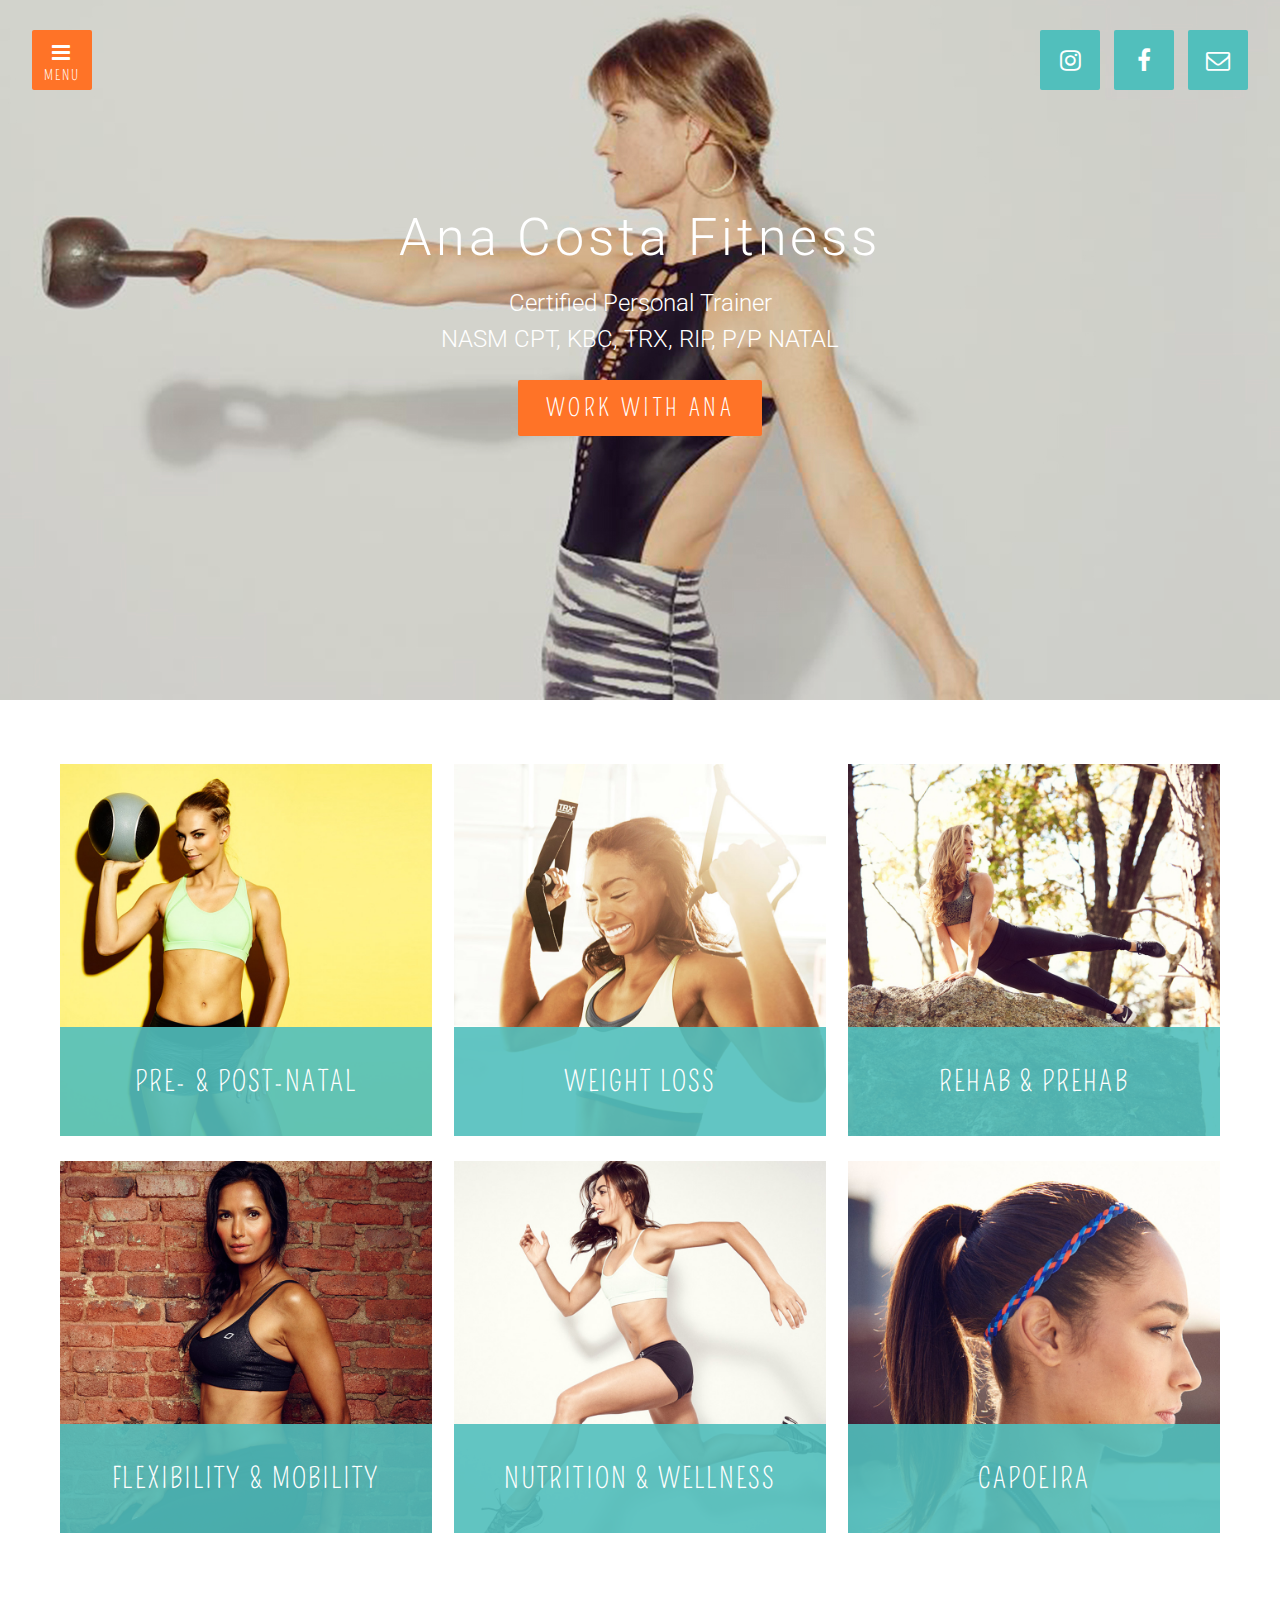
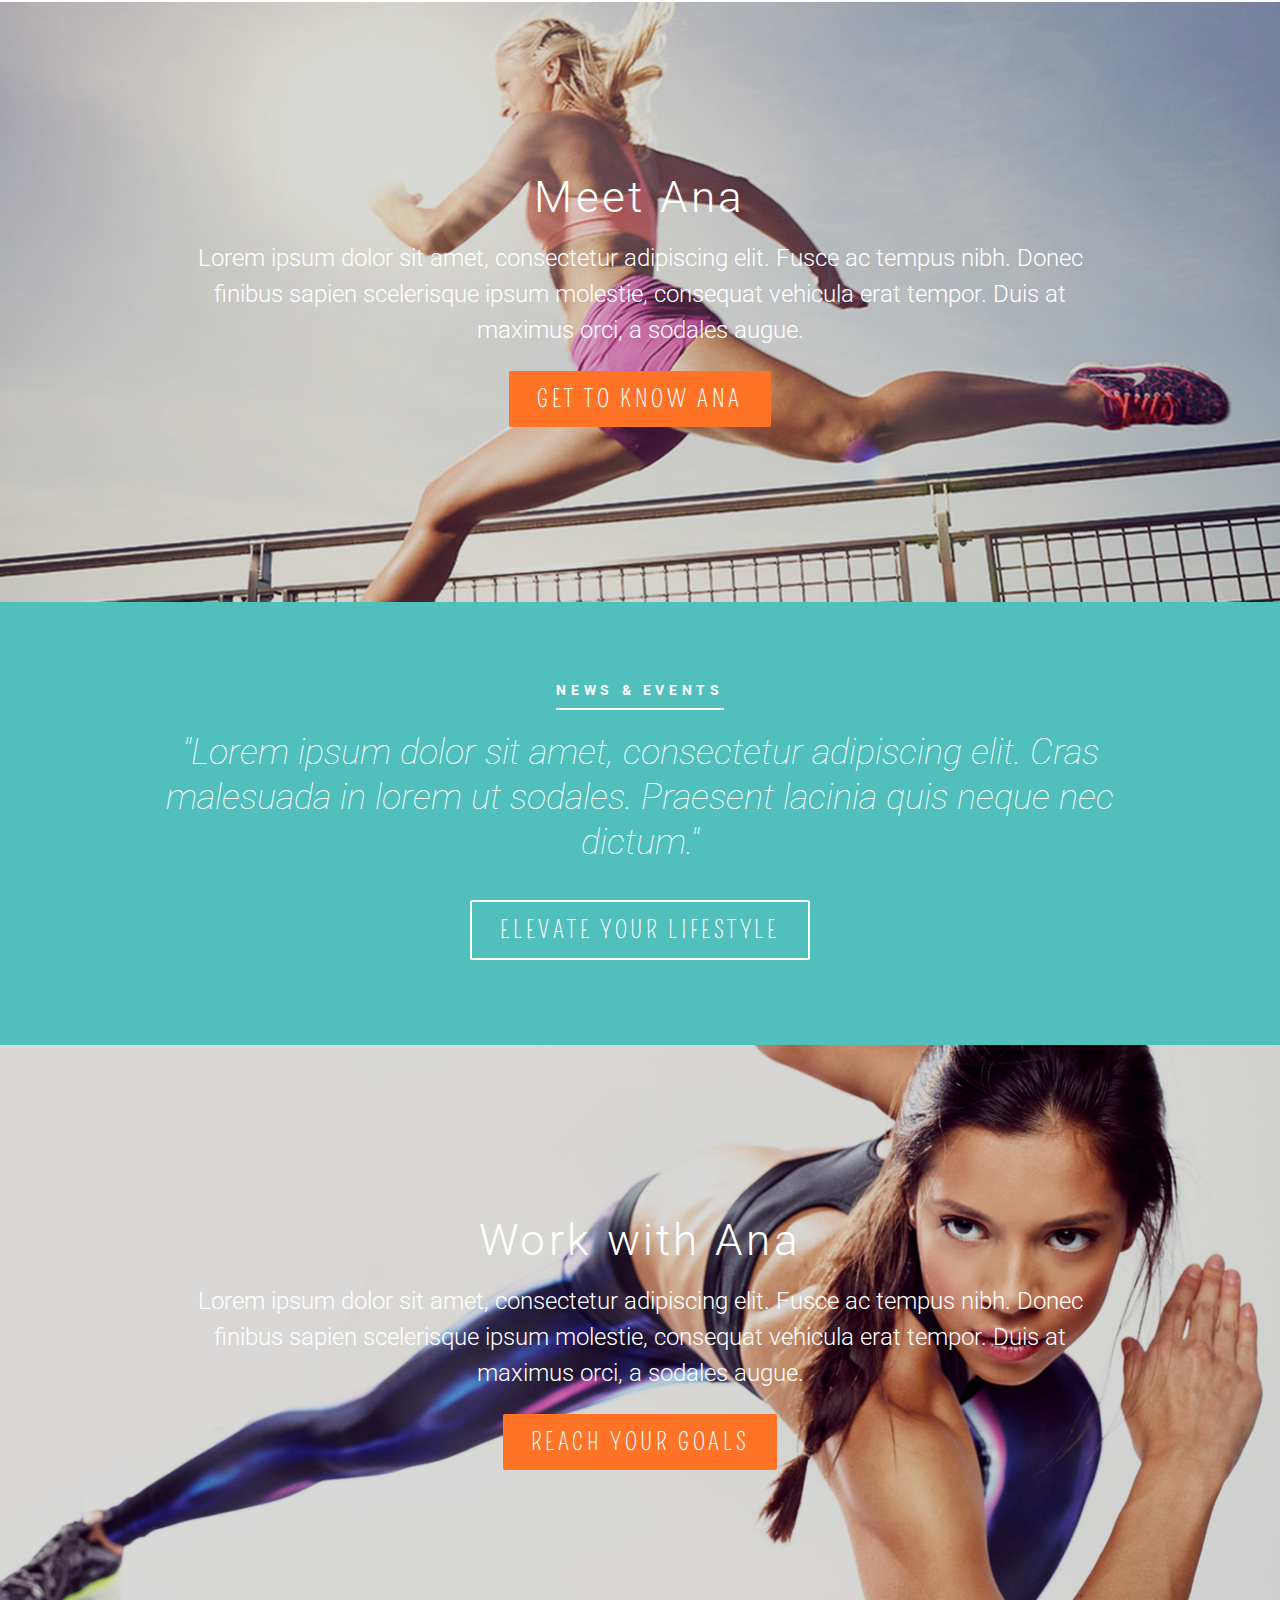
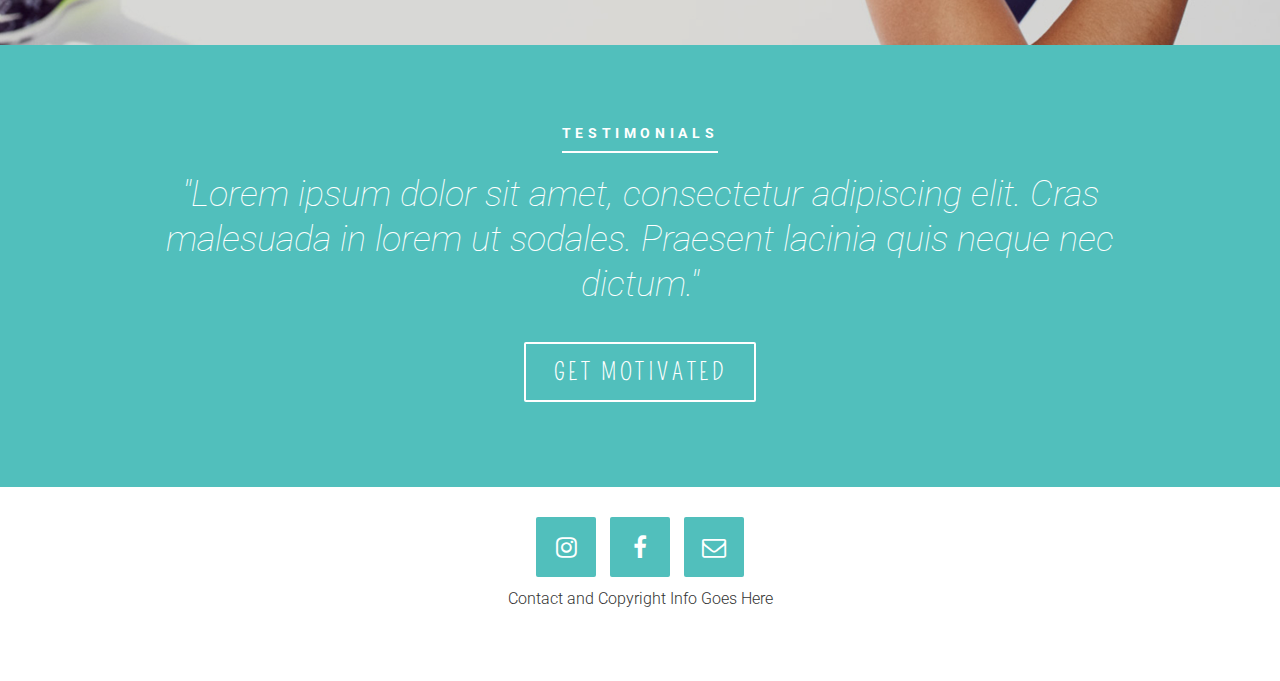
<file: index.html>
<!DOCTYPE html>
<html>
	<head>
		<meta charset="UTF-8">
		<title>Ana Costa Fitness</title>
		<link rel="stylesheet" href="css/reset.css" media="screen" type="text/css">
		<link rel="stylesheet" href="css/styles.css" media="screen" type="text/css">
		<link href='https://fonts.googleapis.com/css?family=Pompiere|Roboto:400,100,300,500,700,900,100italic,300italic,400italic,500italic,700italic,900italic' rel='stylesheet' type='text/css'>
		<link rel="stylesheet" href="https://maxcdn.bootstrapcdn.com/font-awesome/4.4.0/css/font-awesome.min.css">
	</head>
	<body>
		<!-- Wraps Whole Design -->
 		<div id="mainWrapper">
		
		<!-- Main Image, Welcome Message, Menu and CTA -->
		<header>
			<div class="outerContainer">
				<div class="tint">
					<img class="mainImage" src="assets/main.jpg" alt="main test image">
				</div>
				<div class="welcome">
					<h1>Ana Costa Fitness</h1>
					<p class="subhead">Certified Personal Trainer</br>
					NASM CPT, KBC, TRX, RIP, P/P NATAL</p>
					<div class="primaryCTA"><a href="pages/intake-form.html">Work with Ana</a></div>
				</div>
			</div>
			
			<!-- JS will apply to this ID to expand and close -->
			<div id="mainMenu" class="expandOpen">
				<a href="#"><i class="fa fa-navicon"></i></br>menu</a>
			</div>

			<div class="menuExpand">
				<div class="menuExpandInner">
					<ul>
						<li><a class="closeMainMenu" href="#">Close <i class="fa fa-close lg"></i></a></li>
						<li><a class="smoothScroll" href="#focusAreas">Focus Areas</a></li>
						<li><a class="smoothScroll" href="#about">Meet Ana</a></li>
						<li><a class="smoothScroll" href="#news">News &amp; Events</a></li>
						<li><a class="smoothScroll" href="#getStarted">Work with Ana</a></li>
						<li><a class="smoothScroll" href="#testimonials">Testimonials</a></li>
					</ul>
					<div class="socialMenu">
						<ul>
							<li><a class="icontest" href="https://www.instagram.com/ana_rouxinol/" target="_blank"><i class="fa fa-instagram"></i></a></li>
							<li><a href="https://www.facebook.com" target="_blank"><i class="fa fa-facebook"></i></a></li>
							<li><a href="mailto:zecatarina@gmail.com?Subject=Personal%20Training"><i class="fa fa-envelope-o"></i></a></li>	
						</ul>
					</div>
				</div>
			</div>
			
			<!-- Icons below will not show when menu is expanded -->
			<div class="socialIcons">
				<ul>
					<li><a href="https://www.instagram.com/ana_rouxinol/" target="_blank"><i class="fa fa-instagram"></i></a></li>
					<li><a href="https://www.facebook.com"><i class="fa fa-facebook" target="_blank"></i></a></li>
					<li><a href="mailto:zecatarina@gmail.com?Subject=Personal%20Training"><i class="fa fa-envelope-o"></i></a></li>	
				</ul>
			</div>
		</header>

		<!-- 6 Blocks for Fitness Focus Areas, JS applied to open controlled pop-up -->
		<section id="focusAreas" name="focusAreas">
			<div class="boxes box1">
				<a class="boxLink" href="#openModal"><h3><i class="fa fa-clone"></i> Pre- &amp; Post-Natal<h3></a>

				<div id="openModal" class="modalDialog">
					<div class="inside">
						<a href="#close" title="Close" class="close">Close <i class="fa fa-close"></i></a>
						<h2>Pre- &amp; Post-Natal</h2>
						<div>
							<img class="popupImage" src="assets/TestImage5.jpg">
						</div>
						<p>Lorem ipsum dolor sit amet, consectetur adipiscing elit. Donec sem turpis, convallis et dapibus quis, commodo ut ipsum. Aenean id iaculis dui, nec eleifend mi. Donec consequat convallis elit vel hendrerit. Praesent tristique, dolor quis dapibus finibus, velit arcu sollicitudin lectus, at pharetra nisl risus et lectus. Nulla malesuada sollicitudin dolor, eget lobortis tellus aliquet eu. Maecenas venenatis et purus eget vulputate. Integer id ultricies metus. Cras cursus vitae mi vel tincidunt. Donec nisl odio, semper semper lobortis sit amet, viverra sit amet diam. Sed euismod pharetra ante, eu mattis magna mattis eget. Donec ac tristique metus, in maximus est. Maecenas luctus a est id dictum. Vestibulum non tortor auctor, malesuada mi sit amet, cursus orci. Proin auctor id neque eget imperdiet. Nunc vitae metus sit amet nibh sagittis venenatis. Vestibulum luctus quis leo quis consequat.</p>
						<p>Quisque consequat erat mi, sit amet ultrices orci euismod sed. Sed nec dolor et augue luctus scelerisque vitae eu justo. Nam congue leo neque, ut efficitur sapien varius et. Quisque lacinia finibus porta. Aenean elit dolor, dictum nec varius non, egestas a lectus. Nunc efficitur, tellus non vestibulum aliquam, lorem velit ultricies eros, eu lobortis lacus arcu sit amet nulla. Sed placerat eget elit a congue. Praesent eget eros et erat iaculis gravida et sit amet magna. Praesent vulputate blandit elit, non fermentum risus cursus ut. Duis dignissim lacus in mauris tempor, vel pulvinar turpis feugiat. Mauris convallis leo lacinia odio lacinia, quis faucibus eros congue.</p>
					</div>
				</div>
			</div>
			
			<div class="boxes box2">
				<a class="boxLink" href="#openModal2"><h3><i class="fa fa-clone"></i> Weight Loss<h3></a>

				<div id="openModal2" class="modalDialog">
					<div class="inside">
						<a href="#close" title="Close" class="close">Close <i class="fa fa-close"></i></a>
						<h2>Weight Loss</h2>
						<div>
							<img class="popupImage" src="assets/TestImage4.jpg">
						</div>
						<p>Lorem ipsum dolor sit amet, consectetur adipiscing elit. Donec sem turpis, convallis et dapibus quis, commodo ut ipsum. Aenean id iaculis dui, nec eleifend mi. Donec consequat convallis elit vel hendrerit. Praesent tristique, dolor quis dapibus finibus, velit arcu sollicitudin lectus, at pharetra nisl risus et lectus. Nulla malesuada sollicitudin dolor, eget lobortis tellus aliquet eu. Maecenas venenatis et purus eget vulputate. Integer id ultricies metus. Cras cursus vitae mi vel tincidunt. Donec nisl odio, semper semper lobortis sit amet, viverra sit amet diam. Sed euismod pharetra ante, eu mattis magna mattis eget. Donec ac tristique metus, in maximus est. Maecenas luctus a est id dictum. Vestibulum non tortor auctor, malesuada mi sit amet, cursus orci. Proin auctor id neque eget imperdiet. Nunc vitae metus sit amet nibh sagittis venenatis. Vestibulum luctus quis leo quis consequat.</p>
						<p>Quisque consequat erat mi, sit amet ultrices orci euismod sed. Sed nec dolor et augue luctus scelerisque vitae eu justo. Nam congue leo neque, ut efficitur sapien varius et. Quisque lacinia finibus porta. Aenean elit dolor, dictum nec varius non, egestas a lectus. Nunc efficitur, tellus non vestibulum aliquam, lorem velit ultricies eros, eu lobortis lacus arcu sit amet nulla. Sed placerat eget elit a congue. Praesent eget eros et erat iaculis gravida et sit amet magna. Praesent vulputate blandit elit, non fermentum risus cursus ut. Duis dignissim lacus in mauris tempor, vel pulvinar turpis feugiat. Mauris convallis leo lacinia odio lacinia, quis faucibus eros congue.</p>
					</div>
				</div>
			</div>

			<div class="boxes box3">
				<a class="boxLink" href="#openModal3"><h3><i class="fa fa-clone"></i> Rehab &amp; Prehab<h3></a>

				<div id="openModal3" class="modalDialog">
					<div class="inside">
						<a href="#close" title="Close" class="close">Close <i class="fa fa-close"></i></a>
						<h2>Rehab &amp; Prehab</h2>
						<div>
							<img class="popupImage" src="assets/TestImage6.jpg">
						</div>
						<p>Lorem ipsum dolor sit amet, consectetur adipiscing elit. Donec sem turpis, convallis et dapibus quis, commodo ut ipsum. Aenean id iaculis dui, nec eleifend mi. Donec consequat convallis elit vel hendrerit. Praesent tristique, dolor quis dapibus finibus, velit arcu sollicitudin lectus, at pharetra nisl risus et lectus. Nulla malesuada sollicitudin dolor, eget lobortis tellus aliquet eu. Maecenas venenatis et purus eget vulputate. Integer id ultricies metus. Cras cursus vitae mi vel tincidunt. Donec nisl odio, semper semper lobortis sit amet, viverra sit amet diam. Sed euismod pharetra ante, eu mattis magna mattis eget. Donec ac tristique metus, in maximus est. Maecenas luctus a est id dictum. Vestibulum non tortor auctor, malesuada mi sit amet, cursus orci. Proin auctor id neque eget imperdiet. Nunc vitae metus sit amet nibh sagittis venenatis. Vestibulum luctus quis leo quis consequat.</p>
						<p>Quisque consequat erat mi, sit amet ultrices orci euismod sed. Sed nec dolor et augue luctus scelerisque vitae eu justo. Nam congue leo neque, ut efficitur sapien varius et. Quisque lacinia finibus porta. Aenean elit dolor, dictum nec varius non, egestas a lectus. Nunc efficitur, tellus non vestibulum aliquam, lorem velit ultricies eros, eu lobortis lacus arcu sit amet nulla. Sed placerat eget elit a congue. Praesent eget eros et erat iaculis gravida et sit amet magna. Praesent vulputate blandit elit, non fermentum risus cursus ut. Duis dignissim lacus in mauris tempor, vel pulvinar turpis feugiat. Mauris convallis leo lacinia odio lacinia, quis faucibus eros congue.</p>
					</div>
				</div>
			</div>

			<div class="boxes box4">
				<a class="boxLink" href="#openModal4"><h3><i class="fa fa-clone"></i> Flexibility &amp; Mobility<h3></a>

				<div id="openModal4" class="modalDialog">
					<div class="inside">
						<a href="#close" title="Close" class="close">Close <i class="fa fa-close"></i></a>
						<h2>Flexibility &amp; Mobility</h2>
						<div>
							<img class="popupImage" src="assets/TestImage7.jpg">
						</div>
						<p>Lorem ipsum dolor sit amet, consectetur adipiscing elit. Donec sem turpis, convallis et dapibus quis, commodo ut ipsum. Aenean id iaculis dui, nec eleifend mi. Donec consequat convallis elit vel hendrerit. Praesent tristique, dolor quis dapibus finibus, velit arcu sollicitudin lectus, at pharetra nisl risus et lectus. Nulla malesuada sollicitudin dolor, eget lobortis tellus aliquet eu. Maecenas venenatis et purus eget vulputate. Integer id ultricies metus. Cras cursus vitae mi vel tincidunt. Donec nisl odio, semper semper lobortis sit amet, viverra sit amet diam. Sed euismod pharetra ante, eu mattis magna mattis eget. Donec ac tristique metus, in maximus est. Maecenas luctus a est id dictum. Vestibulum non tortor auctor, malesuada mi sit amet, cursus orci. Proin auctor id neque eget imperdiet. Nunc vitae metus sit amet nibh sagittis venenatis. Vestibulum luctus quis leo quis consequat.</p>
						<p>Quisque consequat erat mi, sit amet ultrices orci euismod sed. Sed nec dolor et augue luctus scelerisque vitae eu justo. Nam congue leo neque, ut efficitur sapien varius et. Quisque lacinia finibus porta. Aenean elit dolor, dictum nec varius non, egestas a lectus. Nunc efficitur, tellus non vestibulum aliquam, lorem velit ultricies eros, eu lobortis lacus arcu sit amet nulla. Sed placerat eget elit a congue. Praesent eget eros et erat iaculis gravida et sit amet magna. Praesent vulputate blandit elit, non fermentum risus cursus ut. Duis dignissim lacus in mauris tempor, vel pulvinar turpis feugiat. Mauris convallis leo lacinia odio lacinia, quis faucibus eros congue.</p>
					</div>
				</div>
			</div>

			<div class="boxes box5">
				<a class="boxLink" href="#openModal5"><h3><i class="fa fa-clone"></i> Nutrition &amp; Wellness<h3></a>

				<div id="openModal5" class="modalDialog">
					<div class="inside">
						<a href="#close" title="Close" class="close">Close <i class="fa fa-close"></i></a>
						<h2>Nutrition &amp; Wellness</h2>
						<div>
							<img class="popupImage" src="assets/TestImage8.jpg">
						</div>
						<p>Lorem ipsum dolor sit amet, consectetur adipiscing elit. Donec sem turpis, convallis et dapibus quis, commodo ut ipsum. Aenean id iaculis dui, nec eleifend mi. Donec consequat convallis elit vel hendrerit. Praesent tristique, dolor quis dapibus finibus, velit arcu sollicitudin lectus, at pharetra nisl risus et lectus. Nulla malesuada sollicitudin dolor, eget lobortis tellus aliquet eu. Maecenas venenatis et purus eget vulputate. Integer id ultricies metus. Cras cursus vitae mi vel tincidunt. Donec nisl odio, semper semper lobortis sit amet, viverra sit amet diam. Sed euismod pharetra ante, eu mattis magna mattis eget. Donec ac tristique metus, in maximus est. Maecenas luctus a est id dictum. Vestibulum non tortor auctor, malesuada mi sit amet, cursus orci. Proin auctor id neque eget imperdiet. Nunc vitae metus sit amet nibh sagittis venenatis. Vestibulum luctus quis leo quis consequat.</p>
						<p>Quisque consequat erat mi, sit amet ultrices orci euismod sed. Sed nec dolor et augue luctus scelerisque vitae eu justo. Nam congue leo neque, ut efficitur sapien varius et. Quisque lacinia finibus porta. Aenean elit dolor, dictum nec varius non, egestas a lectus. Nunc efficitur, tellus non vestibulum aliquam, lorem velit ultricies eros, eu lobortis lacus arcu sit amet nulla. Sed placerat eget elit a congue. Praesent eget eros et erat iaculis gravida et sit amet magna. Praesent vulputate blandit elit, non fermentum risus cursus ut. Duis dignissim lacus in mauris tempor, vel pulvinar turpis feugiat. Mauris convallis leo lacinia odio lacinia, quis faucibus eros congue.</p>
					</div>
				</div>
			</div>

			<div class="boxes box6">
				<a class="boxLink" href="#openModal6"><h3><i class="fa fa-clone"></i> Capoeira<h3></a>

				<div id="openModal6" class="modalDialog">
					<div class="inside">
						<a href="#close" title="Close" class="close">Close <i class="fa fa-close"></i></a>
						<h2>Capoeira</h2>
						<div>
							<img class="popupImage" src="assets/TestImage9.jpg">
						</div>
						<p>Lorem ipsum dolor sit amet, consectetur adipiscing elit. Donec sem turpis, convallis et dapibus quis, commodo ut ipsum. Aenean id iaculis dui, nec eleifend mi. Donec consequat convallis elit vel hendrerit. Praesent tristique, dolor quis dapibus finibus, velit arcu sollicitudin lectus, at pharetra nisl risus et lectus. Nulla malesuada sollicitudin dolor, eget lobortis tellus aliquet eu. Maecenas venenatis et purus eget vulputate. Integer id ultricies metus. Cras cursus vitae mi vel tincidunt. Donec nisl odio, semper semper lobortis sit amet, viverra sit amet diam. Sed euismod pharetra ante, eu mattis magna mattis eget. Donec ac tristique metus, in maximus est. Maecenas luctus a est id dictum. Vestibulum non tortor auctor, malesuada mi sit amet, cursus orci. Proin auctor id neque eget imperdiet. Nunc vitae metus sit amet nibh sagittis venenatis. Vestibulum luctus quis leo quis consequat.</p>
						<p>Quisque consequat erat mi, sit amet ultrices orci euismod sed. Sed nec dolor et augue luctus scelerisque vitae eu justo. Nam congue leo neque, ut efficitur sapien varius et. Quisque lacinia finibus porta. Aenean elit dolor, dictum nec varius non, egestas a lectus. Nunc efficitur, tellus non vestibulum aliquam, lorem velit ultricies eros, eu lobortis lacus arcu sit amet nulla. Sed placerat eget elit a congue. Praesent eget eros et erat iaculis gravida et sit amet magna. Praesent vulputate blandit elit, non fermentum risus cursus ut. Duis dignissim lacus in mauris tempor, vel pulvinar turpis feugiat. Mauris convallis leo lacinia odio lacinia, quis faucibus eros congue.</p>
					</div>
				</div>
			</div>
		</section>

		
		<!-- Links to About and Press Page with Same Menu, Footer  -->
		<section id="about" name="about">
			<div class="outerContainer">
				<div class="tint">				
					<img class="mainImage" src="assets/TestImage2.jpg">
				</div>
				<div class="sectionTitle">
					<h2>Meet Ana</h2>
					<p class="subhead">Lorem ipsum dolor sit amet, consectetur adipiscing elit. Fusce ac tempus nibh. Donec finibus sapien scelerisque ipsum molestie, consequat vehicula erat tempor. Duis at maximus orci, a sodales augue.</p>
					<div class="primaryCTA"><a href="pages/about.html">Get to Know Ana</a></div>
				</div>
			</div>
		</section>
		
		<!-- Links to News Page with Same Menu, Footer  -->
		<section id="news" name="news">
			<h5><span>News &amp; Events</span></h5>
			<h4>"Lorem ipsum dolor sit amet, consectetur adipiscing elit. Cras malesuada in lorem ut sodales. Praesent lacinia quis neque nec dictum."</h4>
			<div class="secondaryCTA"><a href="pages/news-events.html">Elevate Your Lifestyle</a></div>
		</section>
		
		<!-- Links to Interactive Form Page with Same Menu, Footer  -->
		<section id="getStarted" name="getStarted">
			<div class="outerContainer">
				<div class="tint">
					<img class="mainImage" src="assets/TestImage3.jpg">
				</div>
				<div class="sectionTitle">
					<h2>Work with Ana</h2>
					<p class="subhead">Lorem ipsum dolor sit amet, consectetur adipiscing elit. Fusce ac tempus nibh. Donec finibus sapien scelerisque ipsum molestie, consequat vehicula erat tempor. Duis at maximus orci, a sodales augue.</p>
					<div class="primaryCTA"><a href="pages/intake-form.html">Reach Your Goals</a></div>
				</div>
			</div>
		</section>

		<!-- Links to Static Testimonials Page with Same Menu, Footer  -->
		<section id="testimonials" name="testimonials">
			<h5><span>Testimonials</span></h5>
			<h4>"Lorem ipsum dolor sit amet, consectetur adipiscing elit. Cras malesuada in lorem ut sodales. Praesent lacinia quis neque nec dictum."</h4>
			<div class="secondaryCTA"><a href="pages/testimonials.html">Get Motivated</a></div>
		</section>
		
		<!-- Start Footer  -->
		<footer>
			<div class="socialFooter">
				<ul>
					<li><a href="https://www.instagram.com/ana_rouxinol/" target="_blank"><i class="fa fa-instagram"></i></a></li>
					<li><a href="https://www.facebook.com" target="_blank"><i class="fa fa-facebook"></i></a></li>
					<li><a href="mailto:zecatarina@gmail.com?Subject=Personal%20Training"><i class="fa fa-envelope-o"></i></a></li>
				</ul>
			</div>
			<div class="contactInfo">
				<p>Contact and Copyright Info Goes Here</p>
			</div>
		</footer>
		<!-- End Footer  -->

		<!-- Start Java Script  -->
		<script src="http://ajax.googleapis.com/ajax/libs/jquery/1.10.1/jquery.min.js" type="text/javascript"></script>
		<script src="js/jquery-ui.min.js"></script>
		<script src="js/main.js" type="text/javascript"></script>
		</div>
	</body>
</html>
</file>
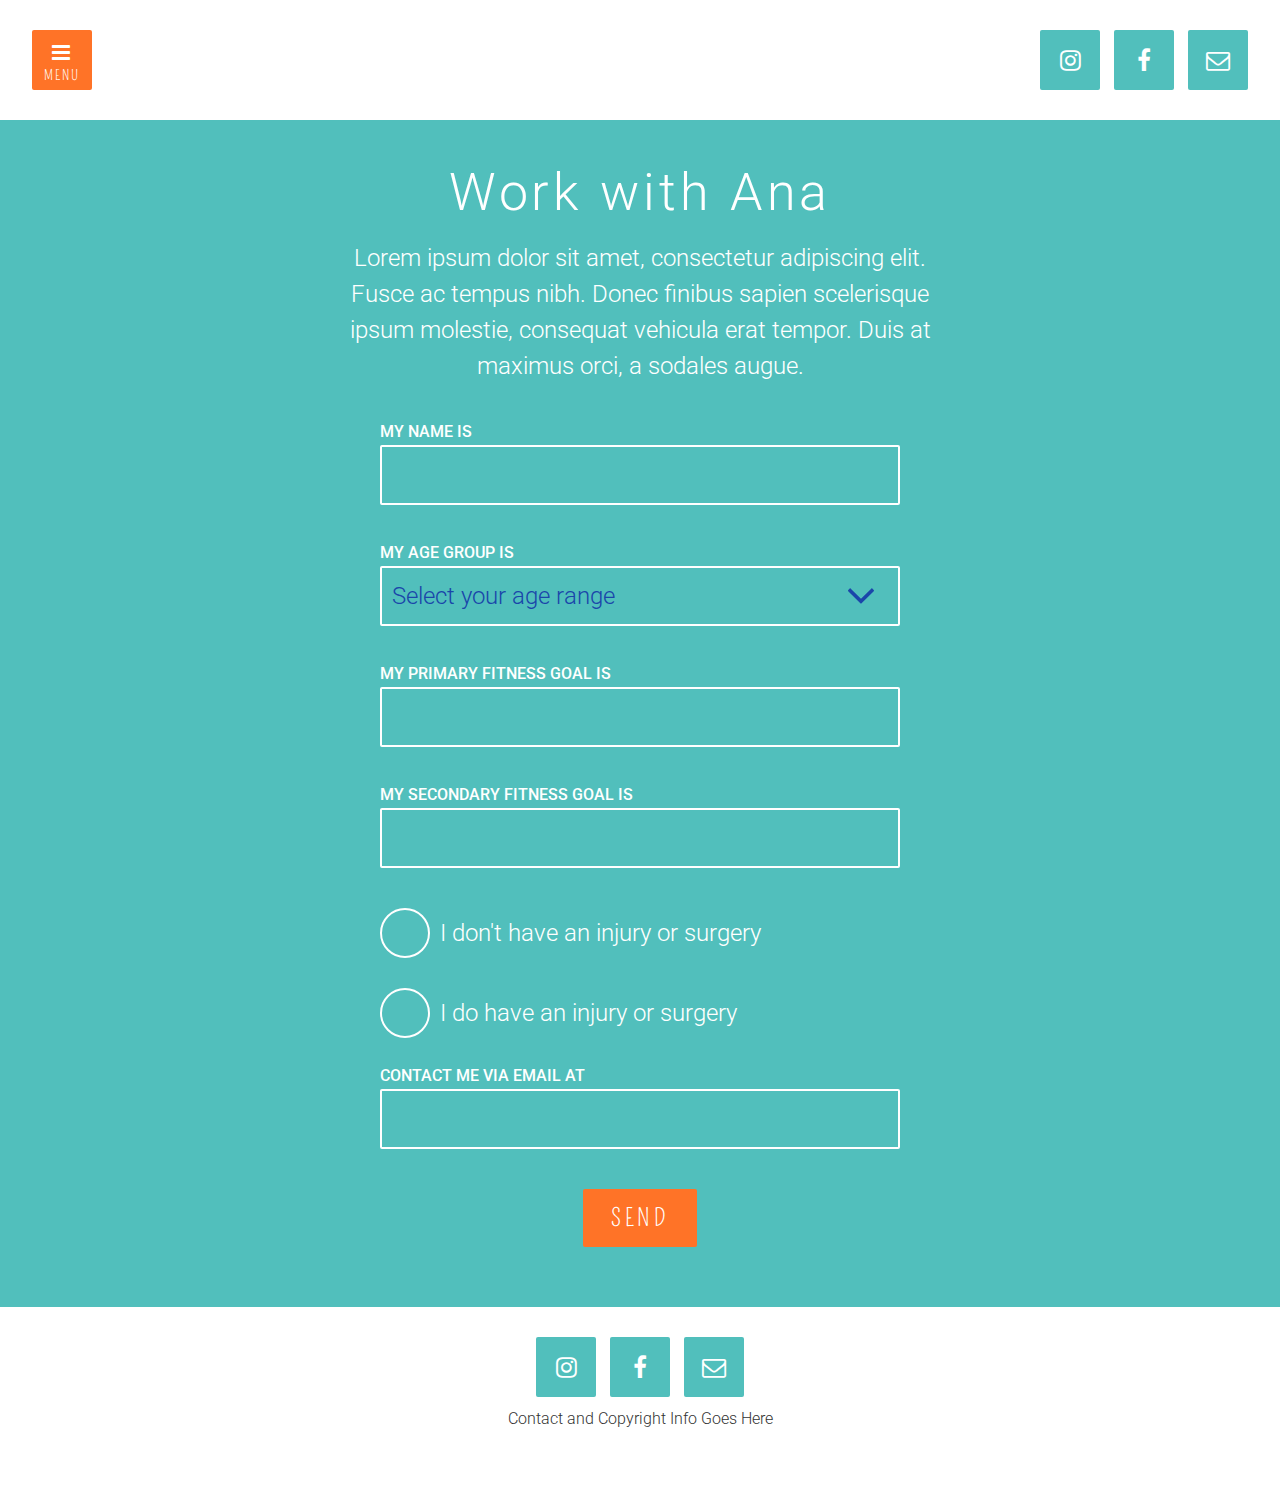
<file: pages/intake-form.html>
<!DOCTYPE html>
<html>
	<head>
		<meta charset="UTF-8">
		<title>Ana Costa Fitness — Work with Ana</title>
		<link rel="stylesheet" href="../css/reset.css" media="screen" type="text/css">
		<link rel="stylesheet" href="../css/styles.css" media="screen" type="text/css">
		<link href='https://fonts.googleapis.com/css?family=Pompiere|Roboto:400,100,300,500,700,900,100italic,300italic,400italic,500italic,700italic,900italic' rel='stylesheet' type='text/css'>
		<link rel="stylesheet" href="https://maxcdn.bootstrapcdn.com/font-awesome/4.4.0/css/font-awesome.min.css">
	</head>
	<body>
		<!-- Wraps Whole Design -->
 		<div id="mainWrapper">
		
		<!-- Main Image, Welcome Message -->
		<header id="getStartedHeader">

			<!-- JS will apply to this ID to expand and close -->
			<div id="mainMenu" class="expandOpen">
				<a href="#"><i class="fa fa-navicon"></i></br>menu</a>
			</div>

			<div class="menuExpand">
				<div class="menuExpandInner">
					<ul>
						<li><a class="closeMainMenu" href="#">Close <i class="fa fa-close lg"></i></a></li>
						<li><a class="smoothScroll" href="../index.html">Home</a></li>
						<li><a class="smoothScroll" href="../index.html#focusAreas">Focus Areas</a></li>
						<li><a class="smoothScroll" href="../pages/about.html">Meet Ana</a></li>
						<li><a class="smoothScroll" href="../pages/news-events.html">News &amp; Events</a></li>
						<li><a class="smoothScroll" href="../pages/testimonials.html">Testimonials</a></li>
					</ul>
					<div class="socialMenu">
						<ul>
							<li><a href="https://www.instagram.com/ana_rouxinol/" target="_blank"><i class="fa fa-instagram"></i></a></li>
							<li><a href="https://www.facebook.com" target="_blank"><i class="fa fa-facebook"></i></a></li>
							<li><a href="mailto:zecatarina@gmail.com?Subject=Personal%20Training"><i class="fa fa-envelope-o"></i></a></li>	
						</ul>
					</div>
				</div>
			</div>
			
			<!-- Icons below will not show when menu is expanded -->
			<div class="socialIcons">
				<ul>
					<li><a href="https://www.instagram.com/ana_rouxinol/" target="_blank"><i class="fa fa-instagram"></i></a></li>
					<li><a href="https://www.facebook.com" target="_blank"><i class="fa fa-facebook"></i></a></li>
					<li><a href="mailto:zecatarina@gmail.com?Subject=Personal%20Training"><i class="fa fa-envelope-o"></i></a></li>	
				</ul>
			</div>
		</header>
			
		<!-- Forms -->
		<section id="getStartedForm" name="getStartedForm">
			<div class="headerTitle">
				<h1>Work with Ana</h1>
				<p class="subhead">Lorem ipsum dolor sit amet, consectetur adipiscing elit. Fusce ac tempus nibh. Donec finibus sapien scelerisque ipsum molestie, consequat vehicula erat tempor. Duis at maximus orci, a sodales augue.</p>
			</div>

			<div id="intakeForm">
			<form id="intakeFormEntries" action="../pages/success.html" method="post">
				<div class="question field_name">
					<div class="fieldTitle">My name is
					<input id="name" name="name" type="text" required>
					<span class="error">Your name is required</span>
					<span class="valid">Looks great <i class="fa fa-check fa-lg"></i></span>
					</div>
				</div>
				
				<div class="question dropdown">
					<div class="fieldTitle">My age group is 	
						<select id="customDropDown" required>
							<option value="none" disabled selected>Select your age range</option>
							<option value="18-24">18-24 years old</option>
							<option value="25-34">25-34 years old</option>
							<option value="35-44">35-44 years old</option>
							<option value="45-54">45-54 years old</option>
							<option value="55-64">55-64 years old</option>
							<option value="65+">65+ years old</option>
						</select>
						<span class="error">Your age is required</span>
						<span class="valid">Looks great <i class="fa fa-check fa-lg"></i></span>
					</div>
				</div>

				<div class="question primaryGoal">
					<div class="fieldTitle">My primary fitness goal is 
					<input id="goal1" name="primary-goal" type="text" required>
					<span class="error">Please provide a primary fitness goal</span>
					<span class="valid">Looks great <i class="fa fa-check fa-lg"></i></span>
					</div>
				</div>
								
				<div class="question secondaryGoal">
					<div class="fieldTitle">My secondary fitness goal is 
					<input id="goal2" name="secondary-goal" type="text" required>
					<span class="error">Please provide a secondary fitness goal</span>
					<span class="valid">Looks great <i class="fa fa-check fa-lg"></i></span>
					</div>
				</div>
								
				<div id="injury" class="radioButtons">
					<div class="radioButtonContainer">
						<input name="hasInjury" type="radio" value="no-injury" id="radio1">
						<label for="radio1">
						<div class="customRadio"></div>I don't have an injury or surgery
						</label>
					</div>

					<div class="radioButtonContainer">
						<input name="hasInjury" type="radio" value="yes-injury" id="radio2">
						<label for="radio2">
						<div class="customRadio"></div>I do have an injury or surgery
						</label>
					</div>
					<span class="error">Please make a selection</span>
					<span class="valid">Looks great <i class="fa fa-check fa-lg"></i></span>
				</div>

				<div class="hiddenQuestion">
					<div class="question">
						<div class="fieldTitle">My injury or surgery is 
						<input id="InjuryType" name="injury-detail" type="text">
						</div>
					</div>
				</div>
								
				<div class="question email_field">
					<div class="fieldTitle">Contact me via email at 
					<input id="emailAddr" name="email" type="email" required>
					</div>
					<span class="error">A valid email address is required (yourname@email.com)</span>
					<span class="valid">Looks great <i class="fa fa-check fa-lg"></i></span>
				</div>

				<div class="submitButton">
					<input name="submit" type="submit" value="Send" >
				</div>
							
			</form>
			</div>
		</section>
			
		
		<!-- Start Footer  -->
		<footer>
			<div class="socialFooter">
				<ul>
					<li><a href="https://www.instagram.com/ana_rouxinol/" target="_blank"><i class="fa fa-instagram"></i></a></li>
					<li><a href="https://www.facebook.com" target="_blank"><i class="fa fa-facebook"></i></a></li>
					<li><a href="mailto:zecatarina@gmail.com?Subject=Personal%20Training"><i class="fa fa-envelope-o"></i></a></li>
				</ul>
			</div>
			<div class="contactInfo">
				<p>Contact and Copyright Info Goes Here</p>
			</div>
		</footer>
		<!-- End Footer  -->

		<!-- Start Java Script  -->
		<script src="http://ajax.googleapis.com/ajax/libs/jquery/1.10.1/jquery.min.js" type="text/javascript"></script>
		<script src="../js/main.js" type="text/javascript"></script>
		<script src="../js/jquery-ui.min.js"></script>
		</div>
	</body>
</html>
</file>
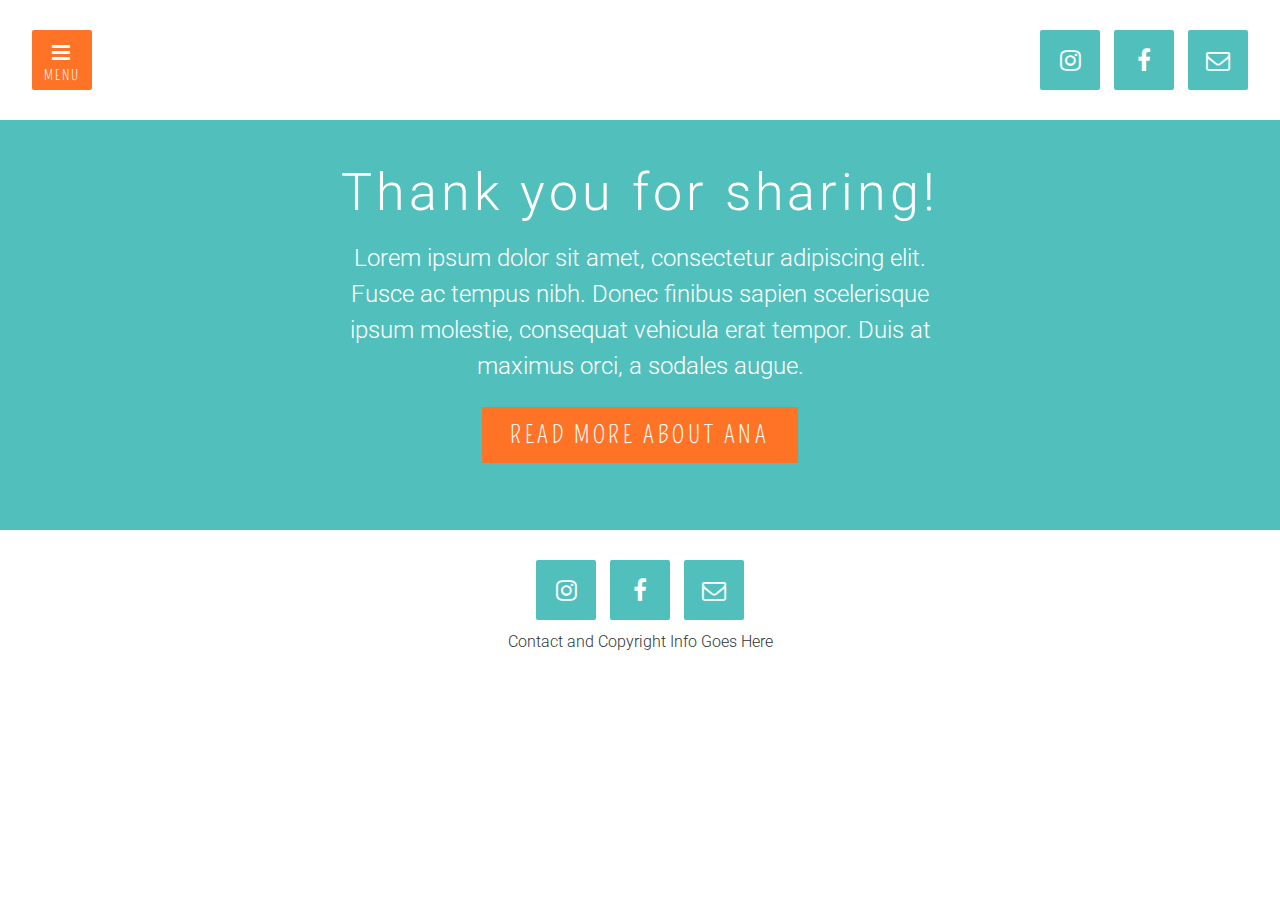
<file: pages/success.html>
<!DOCTYPE html>
<html>
	<head>
		<meta charset="UTF-8">
		<title>Ana Costa Fitness — Work with Ana</title>
		<link rel="stylesheet" href="../css/reset.css" media="screen" type="text/css">
		<link rel="stylesheet" href="../css/styles.css" media="screen" type="text/css">
		<link href='https://fonts.googleapis.com/css?family=Pompiere|Roboto:400,100,300,500,700,900,100italic,300italic,400italic,500italic,700italic,900italic' rel='stylesheet' type='text/css'>
		<link rel="stylesheet" href="https://maxcdn.bootstrapcdn.com/font-awesome/4.4.0/css/font-awesome.min.css">
	</head>
	<body>
		<!-- Wraps Whole Design -->
 		<div id="mainWrapper">
		
		<!-- Main Image, Welcome Message -->
		<header id="getStartedHeader">

			<!-- JS will apply to this ID to expand and close -->
			<div id="mainMenu" class="expandOpen">
				<a href="#"><i class="fa fa-navicon"></i></br>menu</a>
			</div>

			<div class="menuExpand">
				<div class="menuExpandInner">
					<ul>
						<li><a class="closeMainMenu" href="#">Close <i class="fa fa-close lg"></i></a></li>
						<li><a class="smoothScroll" href="../index.html">Home</a></li>
						<li><a class="smoothScroll" href="../index.html#focusAreas">Focus Areas</a></li>
						<li><a class="smoothScroll" href="../pages/about.html">Meet Ana</a></li>
						<li><a class="smoothScroll" href="../pages/news-events.html">News &amp; Events</a></li>
						<li><a class="smoothScroll" href="../pages/testimonials.html">Testimonials</a></li>
					</ul>
					<div class="socialMenu">
						<ul>
							<li><a href="https://www.instagram.com/ana_rouxinol/" target="_blank"><i class="fa fa-instagram"></i></a></li>
							<li><a href="https://www.facebook.com" target="_blank"><i class="fa fa-facebook"></i></a></li>
							<li><a href="mailto:zecatarina@gmail.com?Subject=Personal%20Training"><i class="fa fa-envelope-o"></i></a></li>	
						</ul>
					</div>
				</div>
			</div>
			
			<!-- Icons below will not show when menu is expanded -->
			<div class="socialIcons">
				<ul>
					<li><a href="https://www.instagram.com/ana_rouxinol/" target="_blank"><i class="fa fa-instagram"></i></a></li>
					<li><a href="https://www.facebook.com" target="_blank"><i class="fa fa-facebook"></i></a></li>
					<li><a href="mailto:zecatarina@gmail.com?Subject=Personal%20Training"><i class="fa fa-envelope-o"></i></a></li>	
				</ul>
			</div>
		</header>
			
		<!-- Forms -->
		<section id="getStartedForm" name="getStartedForm">
			<div class="headerTitle">
				<h1>Thank you for sharing!</h1>
				<p class="subhead">Lorem ipsum dolor sit amet, consectetur adipiscing elit. Fusce ac tempus nibh. Donec finibus sapien scelerisque ipsum molestie, consequat vehicula erat tempor. Duis at maximus orci, a sodales augue.</p>
				<div class="primaryCTA"><a href="../index.html">Read More About Ana</a></div>
			</div>
		</section>
			
		
		<!-- Start Footer  -->
		<footer>
			<div class="socialFooter">
				<ul>
					<li><a href="https://www.instagram.com/ana_rouxinol/" target="_blank"><i class="fa fa-instagram"></i></a></li>
					<li><a href="https://www.facebook.com" target="_blank"><i class="fa fa-facebook"></i></a></li>
					<li><a href="mailto:zecatarina@gmail.com?Subject=Personal%20Training"><i class="fa fa-envelope-o"></i></a></li>
				</ul>
			</div>
			<div class="contactInfo">
				<p>Contact and Copyright Info Goes Here</p>
			</div>
		</footer>
		<!-- End Footer  -->

		<!-- Start Java Script  -->
		<script src="http://ajax.googleapis.com/ajax/libs/jquery/1.10.1/jquery.min.js" type="text/javascript"></script>
		<script src="../js/main.js" type="text/javascript"></script>
		<script src="../js/jquery-ui.min.js"></script>
		</div>
	</body>
</html>
</file>
<file: css/styles.css>
/* Box Model Hack */
* {
     -moz-box-sizing: border-box; /* Firexfox */
     -webkit-box-sizing: border-box; /* Safari/Chrome/iOS/Android */
     box-sizing: border-box; /* IE */
}

html { 
  -webkit-background-size: cover;
  -moz-background-size: cover;
  -o-background-size: cover;
  background-size: cover;
}

/* Clear fix hack */
.clearfix:after {
     content: ".";
     display: block;
     clear: both;
     visibility: hidden;
     line-height: 0;
     height: 0;
}

.clear {
  clear: both;
}

.alignright {
  float: right;
  padding: 0 0 10px 10px; /* note the padding around a right floated image */
}

.alignleft {
  float: left;
  padding: 0 10px 10px 0; /* note the padding around a left floated image */
}

/* Body */
body {
	font-family: Roboto, arial, helvetica, sans-serif;
	font-weight: 300;
}


/* Structure */
#mainWrapper {
	margin: 0 auto;
	width: 100%;
}


/* Header */
.welcome {
	padding: 30px 40px 40px;
	text-align: center;
}

p.subhead{
	padding: 0;
}

.socialIcons li {
	background: #51bfbc;
	border-radius: 2px;
	color: #fff;
	cursor: pointer;
	display: inline-block;
	height: 40px;
	margin-right: 10px;
	padding: 10px;
	text-align: center;
	width: 40px;
}

.socialIcons a {
	color: inherit;
}

.socialIcons li:hover, li:active {
	background-color: #1a46aa;
  	-webkit-transition: background-color .33s ease-in-out;
	-moz-transition: background-color .33s ease-in-out;
  	-o-transition: background-color .33s ease-in-out;
  	transition: background-color .33s ease-in-out;
}

.socialIcons li:nth-child(3) {
	margin-right: 0;
}

.socialIcons ul {
	position: absolute;
	right: 2.5%;
	text-align: center;
	top: 10px;
	z-index: 1;
}

#mainMenu a {
	color: inherit;
	font-family: Pompiere, arial, helvetica, sans-serif;
	font-size: 10px;
	font-weight: 500;
	text-transform: uppercase;
	letter-spacing: .15em;
}

#mainMenu i {
	font-size: 150%;
}

#mainMenu {
	background: #ff7327;
	border-radius: 2px;
	color: #fff;
	display: inline;
	position: fixed;
	height: 40px;
	left: 2.5%;
	line-height: 12px;
	margin-right: 10px;
	padding:  5px 0;
	text-align: center;
	top: 10px;
	width: 40px;
	z-index: 1;
}


/* Menu Expand */
.menuExpand {
	background: #ff7327;
	display: none;
	height: 100%;
	left: 0;
	overflow: hidden;
	position: fixed;
	top: 0;
	width: 200px;
	z-index: 999;
}

.menuExpandInner {
	height: 100%;
	left: 0;
	position: absolute;
	top: 0;
	width: 100%;
	z-index: 9999;
}

.smoothScroll {
	color: #fff;
	display: block;
	font-family: Pompiere, arial, helvetica, sans-serif;
	font-size: 20px;
	height: 50px;
	letter-spacing: .075em;
	line-height: 1.25em;
	padding: 15px 20px;
	text-transform: uppercase;
	width: 100%;
}

.smoothScroll:hover, .smoothScroll:active {
	background: #e64300;
  	-webkit-transition: background-color .25s ease-in-out;
	-moz-transition: background-color .25s ease-in-out;
  	-o-transition: background-color .25s ease-in-out;
  	transition: background-color .25s ease-in-out;
}

.closeMainMenu {
	color: #fff;
	display: block;
	font-size: 14px;
	height: 40px;
	padding: 10px 15px;
	text-align: right;
	width: 100%;
}

.closeMainMenu:hover, .closeMainMenu:active {
	background: #e64300;
  	-webkit-transition: background-color .25s ease-in-out;
	-moz-transition: background-color .25s ease-in-out;
  	-o-transition: background-color .25s ease-in-out;
  	transition: background-color .25s ease-in-out;
}

.socialHide {
	display: none;	
}

.socialMenu ul {
	padding: 15px 20px;
}

.socialMenu li {
	color: #ff7327;
	display: inline-block;
	height: 40px;
	margin-right: 10px;
	text-align: center;
	width: 40px;
}

.socialMenu a {
	background-color: #fff;
	border-radius: 20px;
	-moz-border-radius: 20px;
	-webkit-border-radius: 20px;
	color: inherit;
	display: block;
	padding: 11px;
}

.socialMenu a:hover, a:active {
	background: #e64300;
  	-webkit-transition: background-color .25s ease-in-out;
	-moz-transition: background-color ..25s ease-in-out;
  	-o-transition: background-color .25s ease-in-out;
  	transition: background-color .25s ease-in-out;
  	color: #fff;
}

.socialMenu li:nth-child(4) {
	margin-right: 0;
}


/* Focus Areas */
#focusAreas {
	margin:0 auto;
}

.boxes {
	background-color: #51bfbc;
	cursor: pointer;
	display: block;
	margin-top: 2px;
	padding: 5% 0;
	text-align: center;
	width: 100%;
}

.boxes:hover, .boxes:active {
	background-color: #1a46aa;
  	-webkit-transition: background-color .33s ease-in-out;
	-moz-transition: background-color .33s ease-in-out;
  	-o-transition: background-color .33s ease-in-out;
  	transition: background-color .33s ease-in-out;
}

.boxes:nth-child(1) {
	margin: 0;
}


/* Modal */
.boxes p {
	font-size: 12px;
	text-align: left;
}

.boxes h2{
	padding: 60px 0 20px;
}

.boxLink i {
	font-size: 14px;
	vertical-align: 15%;
}

.modalDialog {
	background: rgba(0,0,0,0.8);
	bottom: 0;
	font-family: Roboto, arial, helvetica, sans-serif;
	left: 0;
	opacity:0;
	-webkit-transition: opacity 400ms ease-in;
	-moz-transition: opacity 400ms ease-in;
	transition: opacity 400ms ease-in;
	overflow: auto;
	pointer-events: none;
	position: fixed;
	right: 0;
	top: 0;
	z-index: 99;
}

.modalDialog:target {
	opacity: 1;
	pointer-events: auto;
}

.modalDialog > div.inside {
	background: #fff;
	margin: 40px auto;
	padding: 0 20px;
	position: relative;
	top: 0;
	width: 80%;
}

.close {
	background: #ff7327;
	color: #fff;
	font-family: Roboto, arial, helvetica, sans-serif;
	font-size: 14px;
	letter-spacing: 0;
	line-height: auto;
	padding: 8px 15px;
	position: absolute;
	right: 0;
	text-align: right;
	text-decoration: none;
	text-transform: none;
	top: 0;
	width: 100%;
}

.close:hover { 
	background-color: #e64300;
  	-webkit-transition: background-color .33s ease-in-out;
	-moz-transition: background-color .33s ease-in-out;
  	-o-transition: background-color .33s ease-in-out;
  	transition: background-color .33s ease-in-out; 
}

/* Sections */
.sectionTitle {
	padding: 30px 40px 40px;
	text-align: center;
}

#about {
	margin-top: 2px;
}

#news {
	background-color: #51bfbc;
	cursor: pointer;
	padding: 40px;
	text-align: center;
}

#news:hover, #news:active {
	background-color: #1a46aa;
  	-webkit-transition: background-color .33s ease-in-out;
	-moz-transition: background-color .33s ease-in-out;
  	-o-transition: background-color .33s ease-in-out;
  	transition: background-color .33s ease-in-out;
}

#testimonials {
	background-color: #51bfbc;
	cursor: pointer;
	padding: 40px;
	text-align: center;
}

#testimonials:hover,  #testimonials:active  {
	background-color: #1a46aa;
  	-webkit-transition: background-color .33s ease-in-out;
	-moz-transition: background-color .33s ease-in-out;
  	-o-transition: background-color .33s ease-in-out;
  	transition: background-color .33s ease-in-out;
}

#testimonials.backgroundLink {
	display: block;
	border: none;

}


/* Footer */
footer {
	padding: 30px 40px 40px;
	text-align: center;
}

.contactInfo {
	font-size: 14px;
	margin: 10px 20px;
}

.socialFooter li {
	background: #51bfbc;
	border-radius: 2px;
	color: #fff;
	cursor: pointer;
	display: inline-block;
	height: 40px;
	margin-right: 10px;
	padding: 10px;
	text-align: center;
	width: 40px;
}

.socialFooter a {
	color: inherit;
}

.socialFooter li:hover, li:active {
	background-color: #1a46aa;
  	-webkit-transition: background-color .33s ease-in-out;
	-moz-transition: background-color .33s ease-in-out;
  	-o-transition: background-color .33s ease-in-out;
  	transition: background-color .33s ease-in-out;
}

.socialFooter li:nth-child(3) {
	margin-right: 0;
}
.socialFooter ul{
	text-align: center;
}


/* Buttons */
.primaryCTA {
	margin: 0;
	padding: 36px 0 20px;
}

.secondaryCTA {
	margin: 0;
	padding: 20px 0;
}

.primaryCTA a {
	background-color: #ff7327;
	border-radius: 2px;
	color: #fff;
	font-family: Pompiere, arial, helvetica, sans-serif;
	font-size: 18px;
	font-weight: 400;
	letter-spacing: .15em;
	line-height: 1.25em;
	padding: 14px 28px;
	text-align: center;
	text-transform: uppercase;
}

.primaryCTA a:hover, .primaryCTA a:active {
	background-color: #e64300;
  	-webkit-transition: background-color .33s ease-in-out;
	-moz-transition: background-color .33s ease-in-out;
  	-o-transition: background-color .33s ease-in-out;
  	transition: background-color .33s ease-in-out;
}

.secondaryCTA a {
	border: 2px solid #fff;
	border-radius: 2px;
	color: #fff;
	font-family: Pompiere, arial, helvetica, sans-serif;
	font-size: 18px;
	font-weight: 400;
	letter-spacing: .15em;
	line-height: 1.25em;
	padding: 14px 28px;
	text-align: center;
	text-transform: uppercase;
}

.secondaryCTA a:hover, .secondaryCTA a:active{
	background-color: #fff;
  	-webkit-transition: background-color .33s ease-in-out;
	-moz-transition: background-color .33s ease-in-out;
  	-o-transition: background-color .33s ease-in-out;
  	transition: background-color .33s ease-in-out;
	color: #1a46aa;
}


/* Images */
.mainImage {
	display: block;
	height: auto;
	margin: 0 auto;
	min-height: 100%;
	min-width: 320px;
	padding: 0;
	width: 100%;
}

.popupImage {
	display: block;
	height: auto;
	margin: 0 auto;
	max-width: 400px; 
	min-height: 100%;
	padding-bottom: 20px;
	width: 100%;
}

.tint {
	height: 100%;
	position: relative;
	width: 100%;
}

.tint:before {
	background-color: rgba(0,0,0,0.15);
	content: "";
	height: 100%;
	left: 0;
	position: absolute;
	top: 0;
	width: 100%;
}

.headerImage {
	height: 48vh;
}

/* Typography */
h1 {
	color: #333;
	font-size: 32px;
	letter-spacing: .075em;
	line-height: 1.25em;
	padding-bottom: 15px;
	text-transform: none;
}

h2 {
	color: #333;
	font-size: 28px;
	letter-spacing: .075em;
	line-height: 1.25em;
	padding-bottom: 15px;
	text-transform: none;
}

h3 {
	color: #fff;
	font-family: Pompiere, arial, helvetica, sans-serif;
	font-size: 20px;
	letter-spacing: .075em;
	line-height: 1.25em;
	text-transform: uppercase;
}

h4 {
	color: #fff;
	font-family: Roboto, arial, helvetica, sans-serif;
	font-size: 24px;
	font-style: italic;
	font-weight: 100;
	line-height: 1.25em;
	margin: 30px 0;
	text-transform: none;
}

h5 {
	color: #fff;
	font-size: 12px;
	font-weight: 700;
	letter-spacing: .33em;
	line-height: 1.25em;
	text-transform: uppercase;
}

h5 span{
	border-bottom: 2px solid #fff;
	padding-bottom: 10px;
}

a {
	text-decoration: none;
}

a:active {
	outline: none;
}

p {
	color: #333;
	font-size: 16px;
	letter-spacing: 0;
	line-height: 1.5em;
	padding-bottom: 20px;
	text-transform: none;
}


/* Animations */
.expandOpen{
	animation-name: expandOpen;
	-webkit-animation-name: expandOpen;	

	animation-duration: 2.25s;	
	-webkit-animation-duration: 2.25s;

	animation-timing-function: ease-out;	
	-webkit-animation-timing-function: ease-out;	

	visibility: visible !important;	
}

@keyframes expandOpen {
	0% {
		transform: scale(1.8);		
	}
	50% {
		transform: scale(0.95);
	}	
	80% {
		transform: scale(1.05);
	}
	90% {
		transform: scale(0.98);
	}	
	100% {
		transform: scale(1);
	}			
}

@-webkit-keyframes expandOpen {
	0% {
		-webkit-transform: scale(1.8);		
	}
	50% {
		-webkit-transform: scale(0.95);
	}	
	80% {
		-webkit-transform: scale(1.05);
	}
	90% {
		-webkit-transform: scale(0.98);
	}	
	100% {
		-webkit-transform: scale(1);
	}					
}


/* Get Started Page */
#getStartedHeader {
	width: 100%;
	height: 60px;
	background: #fff;
}

.headerTitle p {
	color: #fff;
	text-align: center;
}

.headerTitle h1 {
	color: #fff;
	text-align: center;
}

#getStartedHeader #mainMenu {
	position: absolute;
} 

/* Forms */ 
#getStartedForm {
 	background: #51bfbc;
 	padding: 40px 20px 60px;
 }

#intakeForm {
	text-align: center;
}

.fieldTitle {
	color: #fff;
	font-size: 14px;
	font-weight: 500;
	text-transform: uppercase;
}

.question input {
	background-color: transparent;
	border: none;
	border: 2px solid #fff;
	border-radius: 2px;
	color: #1a46aa;
	cursor: pointer;
	font-family: Roboto, arial, helvetica, sans-serif;
	font-size: 18px;
	font-weight: 300;
	height: 50px;
	line-height: 1.25em;
	margin-top: 5px;
	padding-left: 10px;
	width: 100%;
}

.question {
	display: block;
	padding-top: 40px;
}

form {
	text-align: left;
	width: 100%;
}

/* Custom Radio Buttons */ 
.radioButtons {
	color: #fff;
	font-size: 18px;
	line-height: 40px;
	text-align: left;
}

.radioButtonContainer {
	padding-top: 30px;
}

.customRadio {
	border: 2px solid #fff;
	border-radius: 20px;
   	cursor: pointer;
	float: left;
	height: 40px;
	margin-right: 10px;
	width: 40px;
}

input[type=radio] {
    display: none;
}

input:checked+label .customRadio {
	background: #1a46aa;
	border: 2px solid #1a46aa;
	box-shadow: 0 0 0 3px #fff inset;
}

label {
    display: block;
	height: 40px;
}

/* custom dropdown */
#customDropDown {
	background: url('../assets/arrow_blue.svg') no-repeat right center;
 	background-size: 5%; 
 	background-position: 95% 50%;
	border: 2px solid #fff;
	border-radius: 2px;
 	-webkit-border-radius: 2px;
	color: #1a46aa;
	cursor: pointer;
	display: block;
	font-family: Roboto, arial, helvetica, sans-serif;
	font-size: 18px;
	font-weight: 300;
	height: 50px;   
	line-height: 1.25em;
 	margin-top: 5px;
	padding: 5px 5px 5px 10px;
	width: 100%;
 	-webkit-appearance: none;
 	-moz-appearance: none;
}

/* Focus Styles */
a:focus {
	outline: none;
}

input:focus { 
    background: #1a46aa;
    border: none;
    color:#fff;
    outline: transparent;
}

select:focus {
	color:#fff;
	outline: transparent;
}

/* Placeholder Fixes */
::-webkit-input-placeholder {color: #fff;font-style: italic; padding-left:}
:-moz-placeholder {color: #fff; font-style: italic;}
::-moz-placeholder {color: #fff; font-style: italic;}
:-ms-input-placeholder {color: #fff; font-style: italic;}
input:focus::-webkit-input-placeholder {color: transparent;}
input:focus:-moz-placeholder {color: transparent;} 
input:focus::-moz-placeholder {color: transparent;} 
input:focus:-ms-input-placeholder {color: transparent;} 

/* Hover Styles */
input:hover { 
	background-color: #1a46aa;
  	-webkit-transition: background-color .33s ease-in-out;
	-moz-transition: background-color .33s ease-in-out;
  	-o-transition: background-color .33s ease-in-out;
  	transition: background-color .33s ease-in-out;
	border: 2px solid #1a46aa;
	color:#fff;
}

.customRadio:hover {
	background-color: #1a46aa;
  	-webkit-transition: background-color .33s ease-in-out;
	-moz-transition: background-color .33s ease-in-out;
  	-o-transition: background-color .33s ease-in-out;
  	transition: background-color .33s ease-in-out;
	border: 2px solid #1a46aa;
	box-shadow: 0 0 0 3px #fff inset;
}

#customDropDown:hover { 
	background-color: #1a46aa;
  	-webkit-transition: background-color .33s ease-in-out;
	-moz-transition: background-color .33s ease-in-out;
  	-o-transition: background-color .33s ease-in-out;
  	transition: background-color .33s ease-in-out;
 	background: url('../assets/arrow_white.svg') no-repeat right center #1a46aa;
 	background-size: 5%; 
 	background-position: 95% 50%;
	border: 2px solid #1a46aa;
	color:#fff;
  	outline: none;
}

/* Submit Styles */
.submitButton {
	padding-top: 40px;
}

input[type=submit] {
 	background-color: #ff7327;
	border-radius: 2px;
  	border: 0 !important;
	color: #fff;
	cursor: pointer;

	font-family: Pompiere, arial, helvetica, sans-serif;
	font-size: 18px;
	font-weight: 400;
	letter-spacing: .15em;
	line-height: 1.25em;
	padding: 14px 28px;
	text-align: center;
	text-transform: uppercase;
	width: 100%;
}

input[type=submit]:hover, input[type=submit]:active {
	background-color: #e64300;
  	-webkit-transition: background-color .33s ease-in-out;
	-moz-transition: background-color .33s ease-in-out;
  	-o-transition: background-color .33s ease-in-out;
  	transition: background-color .33s ease-in-out;
}

input[type=submit]:focus {
	background-color: #e64300;
  	-webkit-transition: background-color .33s ease-in-out;
	-moz-transition: background-color .33s ease-in-out;
  	-o-transition: background-color .33s ease-in-out;
  	transition: background-color .33s ease-in-out;
}

/* Hidden div */
.hiddenQuestion {
	display: none;
}

#intakeForm .error {
	color: #000;
	display: none;
	float: left;
	font-size: 14px;
	font-style: italic;
	font-weight: 300;
	line-height: 1.5em;
	margin: 0;
	padding: 0;
	text-transform: none;
}

#intakeForm .valid {
	color: #1a46aa;
	display: none;
	float: right;
	font-size: 14px;
	font-style: italic;
	font-weight: 300;
	line-height: 1.5em;
	margin: 0;
	padding: 0;
	text-transform: none;
}


.headerTitle .primaryCTA {
	text-align: center;
}

/* Media Queries */
@media (min-width: 481px) and (max-width: 768px){
	.boxes {width: 47%; padding: 47% 0 0 0; margin: 22px 18px 0 0; display: inline-block; background-image: url('../assets/TestImage5.jpg'); background-size: cover; position: relative;}
	.boxes:nth-child(even) {margin-right: 0;}
	.boxes:nth-child(1) {margin-right: 18px; margin-top: 0;}
	.boxes:nth-child(2) {margin-top: 0; background-image: url('../assets/TestImage4.jpg');}
	.boxes:nth-child(3) {background-image: url('../assets/TestImage6.jpg');}
	.boxes:nth-child(4) {background-image: url('../assets/TestImage7.jpg');}
	.boxes:nth-child(5) {background-image: url('../assets/TestImage8.jpg');}
	.boxes:nth-child(6) {background-image: url('../assets/TestImage9.jpg');}
	.boxLink {display: block; width: 100%; background-color: rgba(81, 191, 188, .9); position: absolute; bottom: 0; left: 0; right: 0; transform: translate(0, 0); padding:0;}
	.boxLink h3 {padding: 10% 1%;}
	.boxLink i {display: none;}
	.boxLink:hover, .boxLink:active {background-color: #1a46aa; background-image: none; -webkit-transition: background-color .33s ease-in-out; -moz-transition: background-color .33s ease-in-out; -o-transition: background-color .33s ease-in-out; transition: background-color .33s ease-in-out;}
	#focusAreas {padding: 0 20px 40px; text-align: center;}
	form {max-width: 480px; margin: 0 auto;}
	#intakeForm {width: 100%;}
	input[type=submit] {width: auto;}
	#getStartedHeader {height: 80px;}
	#getStartedForm {padding: 40px 40px 60px;}
	.submitButton {width: 100%; text-align: center; padding-top: 30px;}
	.headerTitle {max-width: 480px; margin: 0 auto;}
	#mainMenu {width: 50px; height: 50px; padding: 10px 0; top: 15px;}
	#mainMenu a {font-size: 12px; line-height: 1.4em;}
	#mainMenu i {font-size: 125%;}
	.popupImage {display: inline-block; float: right; padding: 0 0 20px 20px; max-width: 320px; width: 60%;}
	.socialFooter li {padding: 15px; width: 50px; height: 50px;}
	.socialIcons li {padding: 15px; width: 50px; height: 50px;}
	.socialIcons ul {top: 15px;}
}

@media (min-width: 769px) and (max-width: 1024px){
	.boxes {width: 31%; padding: 31% 0 0 0; margin-right: 18px; margin-top: 22px; display: inline-block; background-image: url('../assets/TestImage5.jpg'); background-size: cover; position: relative;}
	.boxes:nth-child(-n+3) {margin-top: 0;}
	.boxes:nth-child(3n) {margin-right: 0px;}
	.boxes:nth-child(1) {margin-right: 18px;}
	.boxes:nth-child(2) {background-image: url('../assets/TestImage4.jpg');}
	.boxes:nth-child(3) {background-image: url('../assets/TestImage6.jpg');}
	.boxes:nth-child(4) {background-image: url('../assets/TestImage7.jpg');}
	.boxes:nth-child(5) {background-image: url('../assets/TestImage8.jpg');}
	.boxes:nth-child(6) {background-image: url('../assets/TestImage9.jpg');}
	.boxes p {font-size: 14px;}
	.boxes h2 {padding: 65px 0 18px; color: #333;}
	.boxLink {display: block; width: 100%; background-color: rgba(81, 191, 188, .9); position: absolute; bottom: 0; left: 0; right: 0; transform: translate(0, 0); padding:0;}
	.boxLink h3 {padding: 10% 1%;}
	.boxLink i {display: none;}
	.boxLink:hover, .boxLink:active {background-color: #1a46aa; background-image: none; -webkit-transition: background-color .33s ease-in-out; -moz-transition: background-color .33s ease-in-out; -o-transition: background-color .33s ease-in-out; transition: background-color .33s ease-in-out;}	#focusAreas {padding: 5% 40px; text-align: center; max-width: 1024px;}
	form {max-width: 480px; margin: 0 auto;}
	#getStartedForm {padding: 40px 40px 60px;}
	#getStartedHeader {height: 90px;}
	h1 {color:#fff; font-size: 36px;}
	h2 {color: #fff; font-size: 32px;}
	h4 {font-size: 28px;}
	.headerTitle {max-width: 480px; margin: 0 auto;}
	input[type=submit] {width: auto;}
	#intakeForm {width: 100%;}
	#mainMenu {width: 50px; height: 50px; padding: 10px 0; top: 20px;}
	#mainMenu a {font-size: 12px; line-height: 1.4em;}
	#mainMenu i {font-size: 125%;}
	.modalDialog > div.inside {max-width: 960px; padding: 0 40px;}
	#news {padding: 60px 10%;}
	.outerContainer {position: relative; width: 100%; height: 100%;}
	p.subhead {color: #fff; padding: 0; font-size: 18px;}
	.popupImage {display: inline-block; float: right; padding: 0 0 20px 20px; width: 50%;}
	.primaryCTA {padding: 40px;}
	.sectionTitle {position: absolute; top: 50%; left: 15%; right: 15%; transform: translate(0, -50%); padding:0;}
	.socialFooter li {padding: 15px; width: 50px; height: 50px;}
	.socialIcons li {padding: 15px; width: 50px; height: 50px;}
	.socialIcons ul {top: 20px;}
	.submitButton {width: 100%; text-align: center; padding-top: 30px;}
	#testimonials {padding: 60px 10%;}
	.welcome {position: absolute; top: 60%; left: 15%; right: 15%; transform: translate(0, -50%); padding:0;}
}

@media only screen and (min-width: 1025px){
	.boxes {width: 31%; padding: 31% 0 0 0; margin-right: 18px; margin-top: 22px; display: inline-block; background-image: url('../assets/TestImage5.jpg'); background-size: cover; position: relative;}
	.boxes:nth-child(-n+3) {margin-top: 0;}
	.boxes:nth-child(3n) {margin-right: 0px;}
	.boxes:nth-child(1) {margin-right: 18px;}
	.boxes:nth-child(2) {background-image: url('../assets/TestImage4.jpg');}
	.boxes:nth-child(3) {background-image: url('../assets/TestImage6.jpg');}
	.boxes:nth-child(4) {background-image: url('../assets/TestImage7.jpg');}
	.boxes:nth-child(5) {background-image: url('../assets/TestImage8.jpg');}
	.boxes:nth-child(6) {background-image: url('../assets/TestImage9.jpg');}
	.boxes p {font-size: 16px; line-height: auto;}
	.boxes h2 {padding: 70px 0 18px; color: #333;}
	.boxLink i {display: none;}
	.boxLink {display: block; width: 100%; background-color: rgba(81, 191, 188, .9); position: absolute; bottom: 0; left: 0; right: 0; transform: translate(0, 0); padding:0;}
	.boxLink h3 {padding: 10% 1%;}
	.boxLink:hover, .boxLink:active {background-color: #1a46aa; background-image: none; -webkit-transition: background-color .33s ease-in-out; -moz-transition: background-color .33s ease-in-out; -o-transition: background-color .33s ease-in-out; transition: background-color .33s ease-in-out;}	#focusAreas {padding: 5% 40px; text-align: center; max-width: 1280px;}
	#customDropDown {height: 60px; font-size: 24px;}
	.customRadio {height: 50px; width: 50px; border-radius: 25px;}
	.fieldTitle {font-size: 16px;}
	form {max-width: 520px; margin: 0 auto;}
	#getStartedForm {padding: 40px 40px 60px;}
	#getStartedHeader {height: 120px;}
	h1 {color:#fff; font-size: 52px;}
	h2 {color: #fff; font-size: 44px;}
	h3 {font-size: 28px;}
	h4 {font-size: 36px;}
	h5 {font-size: 14px;}
	.headerTitle {max-width: 600px; margin: 0 auto;}
	input[type=submit] {width: auto; font-size: 24px;}
	#intakeForm {width: 100%;}
	#mainMenu {width: 60px; height: 60px; padding: 12px 0; top:30px;}
	#mainMenu a {font-size: 14px; line-height: 1.4em;}
	#mainMenu i {font-size: 150%;}
	.menuExpand {width: 250px;}
	.modalDialog > div.inside {max-width: 960px; padding: 0 40px;}
	#news {padding: 80px 10%;}
	.outerContainer {position: relative; width: 100%; height: 100%;}
	p.subhead {color: #fff; padding: 0; font-size: 24px;}
	.popupImage {display: inline-block; float: right; padding: 0 0 20px 20px; width: 50%;}
	.primaryCTA a {font-size: 24px;}
	.question {padding-top: 40px;}
	.question input {height: 60px; font-size: 24px;}
	.radioButtons {line-height: 50px; font-size: 24px;}
	.radioButtonContainer {padding-top: 40px;}
	.secondaryCTA a {font-size: 24px;}
	.sectionTitle {position: absolute; top: 50%; left: 15%; right: 15%; transform: translate(0, -50%);padding:0;}
	.smoothScroll {font-size: 28px; height: 65px; padding: 18px;}
	.socialFooter li {padding: 18px; width: 60px; height: 60px; font-size: 150%;}
	.socialMenu li {font-size: 120%; height: 50px; text-align: center; width: 50px;}
	.socialMenu a {border-radius: 25px; -moz-border-radius: 25px; -webkit-border-radius: 25px; display: block; padding: 15px;}
	.socialIcons li {padding: 18px; width: 60px; height: 60px; font-size: 150%;}
	.socialIcons ul {top: 30px;}
	.submitButton {width: 100%; text-align: center; padding-top: 40px;}
	#testimonials {padding: 80px 10%;}
	.welcome {position: absolute; top: 0; left: 0; bottom: 0; right: 0; margin: auto; height: 50%;}
}
</file>
